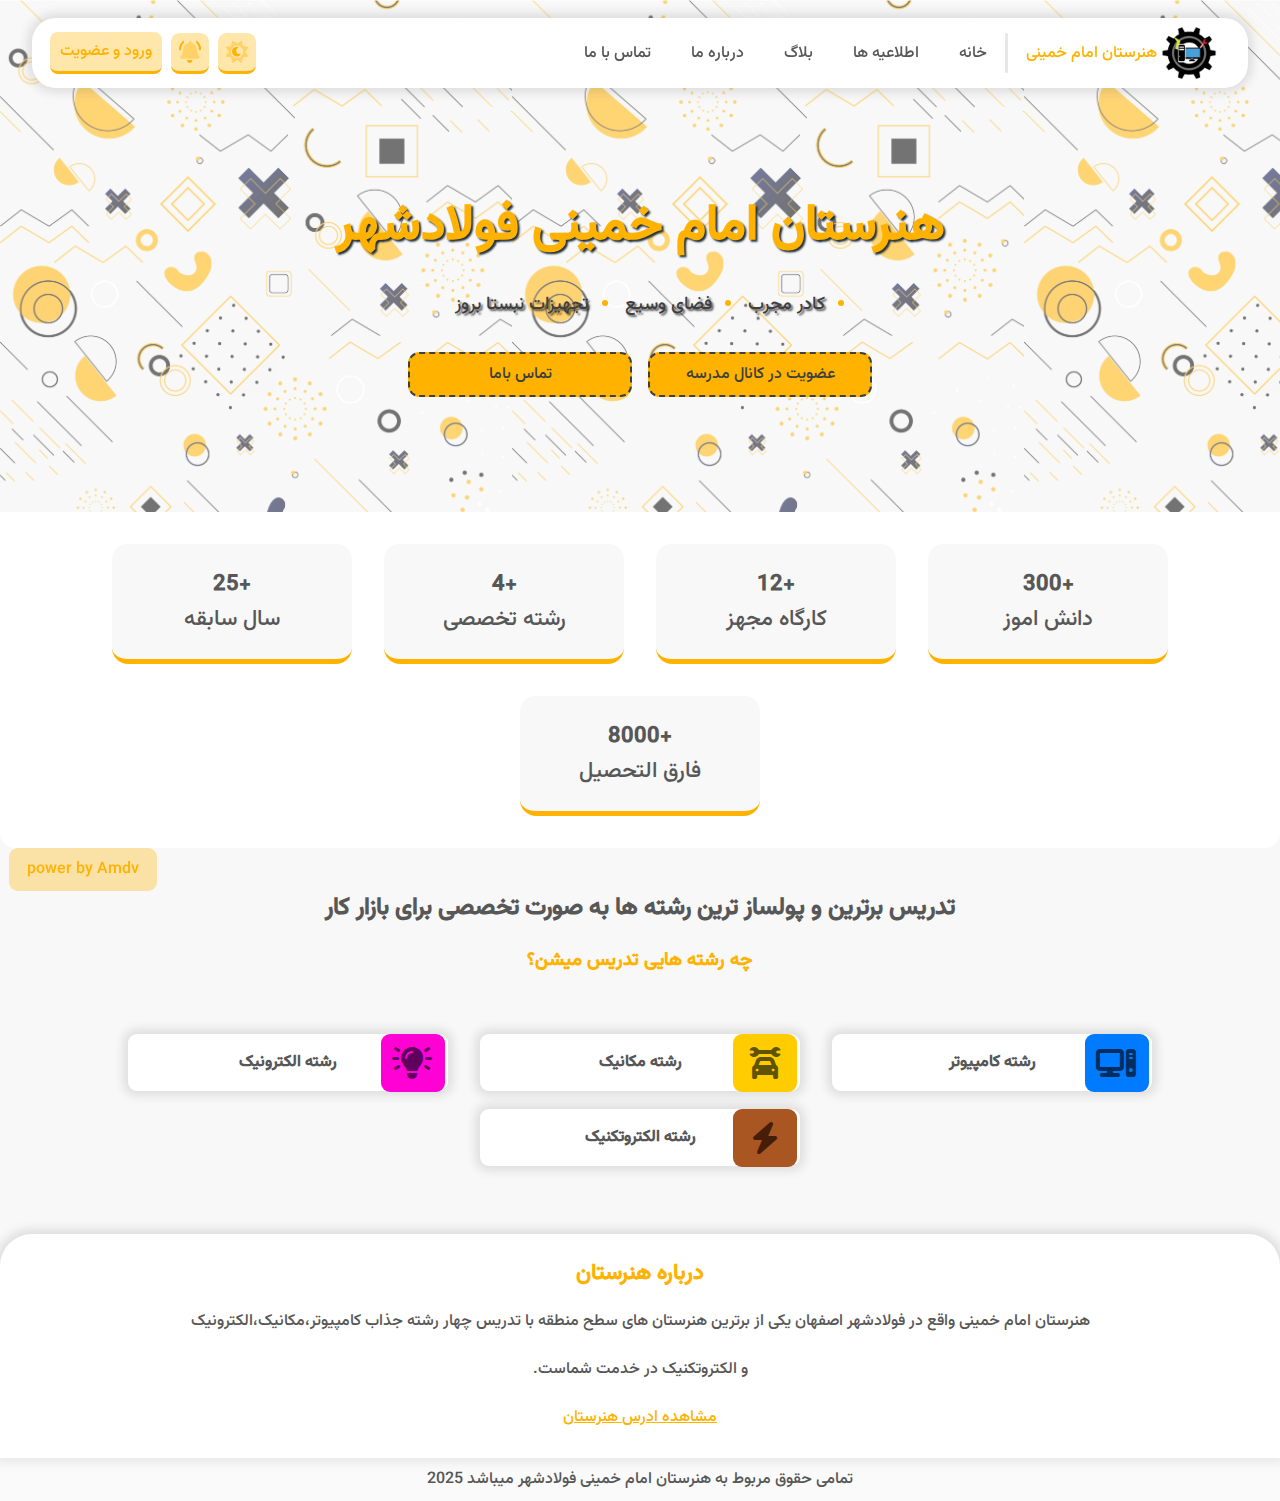
<file: em/index.html>
<!DOCTYPE html>
<html lang="en">
<head>
    <meta charset="UTF-8">
    <meta name="viewport" content="width=device-width, initial-scale=1.0" />
    <link rel="stylesheet" href="style.css">
    <link rel="stylesheet" href="assets/css/all.css">
    <link rel="stylesheet" href="./media.css">
    <link rel="shortcut icon" href="./assets/img/logo.png" type="image/x-icon">
    <title>هنرستان امام خمینی فولادشهر</title>
</head>
<body dir="rtl">
<div class="loader-page">
        <div class="loader"></div>
</div>
<a class="powered" href="#">power by Amdv</a> </div>
<div class="baner">
    <div>
        <i class="btn-closemenu fa-duotone fa-solid fa-close"></i>
    </div>
</div>
    <div class="header">
        <div class="min-continer">
        <div class="logo min-continer"><a href="#"><img src="./assets/img/logo.png" alt="" srcset=""><span>هنرستان امام خمینی</span></a></div>
        <div class="menu-liner"></div>
        <ul>
            <a href="#">خانه</a>
            <a href="#">اطلاعیه ها</a>
            <a href="#">بلاگ</a>
            <a href="#">درباره ما</a>
            <a href="#">تماس با ما</a>
        </ul>
        </div>
        <div class="min-continer">
            <i class="btn-menu btn-serves fa-duotone fa-solid fa-bars" onclick="showmenu()"></i>
            <i class="btn-darkmod btn-serves fa-duotone fa-solid fa-moon-over-sun" onclick="darkmod()"></i>
            <i class="btn-bell btn-serves fa-duotone fa-solid fa-bell-ring"></i>
            <a href="#" class="btn-log-reg">ورود و عضویت</a> </div>
    </div>
<div class="mobile-menu-cover" onclick="showmenu()"></div>
<div class="mobile-menu">
    <div class="btn-continer">
    <i class="btn-closemenu fa-duotone fa-solid fa-close" onclick="showmenu()"></i>
        </div>
    <a class="logo-menu-mobile" href="#">هنرستان امام خمینی</a>
    <ul>

        <a href="#">خانه</a>
        <a href="#">بلاگ</a>
        <a href="#">درباره ما</a>
        <a href="#">تماس با ما</a>
        <a href="#">اطلاعیه ها</a>
    </ul>
    <div class="btn-serves">
        <i class="btn-darkmod btn-serves fa-duotone fa-solid fa-moon-over-sun" onclick="darkmod()"></i>
        <i class="btn-bell btn-serves fa-duotone fa-solid fa-bell-ring"></i>
    </div>
</div>
<div class="hero">
    <div class="hero-cover">
        <h4>هنرستان امام خمینی فولادشهر</h4>
        <ul>
            <li>کادر مجرب</li>
            <li>فضای وسیع</li>
            <li>تجهیزات نبستا بروز</li>
        </ul>
        <div class="box-min">
        <a href="#">عضویت در کانال مدرسه</a>
            <a href="#">تماس باما</a>
        </div>
    </div>
</div>
<div class="count">
    <div class="count-card">
        <h4>+300</h4>
        <span>دانش اموز</span>
    </div>
    <div class="count-card">
        <h4>+12</h4>
        <span>کارگاه مجهز</span>
    </div>
    <div class="count-card">
        <h4>+4</h4>
        <span>رشته تخصصی</span>
    </div>
    <div class="count-card">
        <h4>+25</h4>
        <span>سال سابقه</span>
    </div>
    <div class="count-card">
        <h4>+8000</h4>
        <span>فارق التحصیل</span>
    </div>
</div>
<div class="fields">
    <p>تدریس برترین و پولساز ترین رشته ها به صورت تخصصی برای بازار کار</p>
    <h3>چه رشته هایی تدریس میشن؟</h3>
    <div class="fields-continer">
        <div class="field"><i class="com fa-solid fa-computer"></i><h4>رشته کامپیوتر</h4></div>
        <div class="field"><i class="mec fa-solid fa-car-mechanic"></i><h4>رشته مکانیک</h4></div>
        <div class="field"><i class="elc fa-solid fa-lightbulb-on"></i><h4>رشته الکترونیک</h4></div>
        <div class="field"><i class="elt fa-solid fa-bolt"></i><h4>رشته الکتروتکنیک</h4></div>
    </div>
</div>
<div class="footer">
    <div class="info">
        <h4>درباره هنرستان</h4>
        <p>هنرستان امام خمینی واقع در فولادشهر اصفهان یکی از برترین هنرستان های سطح منطقه با تدریس چهار رشته جذاب کامپیوتر،مکانیک،الکترونیک و الکتروتکنیک در خدمت شماست. </p>
        <a href="#">مشاهده ادرس هنرستان</a>
    </div>
</div>
<div class="devend"><span>  تمامی حقوق مربوط به هنرستان امام خمینی فولادشهر میباشد 2025 </span></div>
</body>
<script src="script.js"></script>
</html>
</file>
<file: em/style.css>
@font-face {
    font-family: vazir;
    src: url(./assets/fonts/Vazirmatn-Medium.ttf);
    src: url(./assets/fonts/Vazirmatn-Medium.woff2);
}
*{
    margin: 0;
    padding: 0;
    box-sizing: border-box;
}
body::-webkit-scrollbar{
    width: 10px;
}
body::-webkit-scrollbar-track{
    background: var(--background1);
}
body::-webkit-scrollbar-thumb{
    background: var(--color2);
    border-radius: 2px;
}
body{
    font-family: vazir;
    background: var(--background2);
}
:root{
    --color-txt : #575757;
    --color1 : rgba(255, 178, 0, 0.33);
    --color2 : #ffb200;
    --background1 : #ffffff;
    --background2: #f8f8f8;
    --box-neon : 0 0 0 30px;
    --boxshadow1: 0 0 10px 5px rgba(77, 77, 77, 0.14);
    --linecolor : #e7e7e7;
    --background2-cover:  rgba(255, 255, 255, 0.45);
    --color-txt2 : #3f3f3f;
}
:root.dark{
    --color-txt : #b6b6b6;
    --color1 : rgba(255, 178, 0, 0.33);
    --color2 : #ffb200;
    --background1 : #22303c;
    --background2: #15202b;
    --box-neon : 0 0 0 30px;
    --boxshadow1: 0 0 10px 5px rgba(0, 0, 0, 0.14);
    --linecolor : rgba(128, 128, 128, 0.4);
   --background2-cover: rgba(21, 32, 43, 0.49);
    --color-txt2 : #e1e1e1;
}
.mobile-menu::-webkit-scrollbar{
    width: 10px;
}
.mobile-menu::-webkit-scrollbar-track{
    background: var(--background1);
}
.mobile-menu::-webkit-scrollbar-thumb{
    background: var(--color2);
    border-radius: 2px;
}
.loader-page{
    position: fixed;
    width: 100%;
    height: 100%;
    z-index: 999;
    background: #15202b;
    display: flex;
    align-items: center;
    justify-content: center;
}
.loader-page .loader{
    position: absolute;
    width: 5em;
    height: 5em;
    border-radius: 50%;
    animation: loader 1s linear infinite;
    border: 6px solid #bbbbbb;
    border-top: 6px solid var(--color2);
}
@keyframes loader {
    0%{
    transform: rotate(0deg);
    }
    100%{
        transform: rotate(360deg);
    }
}
.powered{
    background: var(--color1);
    color: var(--color2);
    position: fixed;
    bottom: 1vh;
    left: 1vh;
    padding: 1vh 2vh;
    text-decoration: none;
    border-radius: 1vh;
    z-index: 888;
}
.baner {
    width: 100%;
    height: 70px;
    background-color: var(--color2);
    display: flex;
    align-items: center;
    justify-content: space-between;
    padding: 0 1em;
    display: none;
}
.baner .btn-closemenu{
    font-size: 22px;
    background-color: rgba(255, 255, 255, 0.22);
    padding: 5px;
    color: rgba(255, 255, 255, 0.8);
    border-radius: 5px;
}
.header{
    background: var(--background1);
    width: 95%;
    height: 70px;
    margin: 2vh auto;
    border-radius: 1.5em;
    box-shadow: var(--boxshadow1);
    padding: 1vh 2vh;
    display: flex;
    align-items: center;
    justify-content: space-between;
    position: fixed;
    left: 50%;
    transform: translateX(-50%);
    z-index: 998;
}
.header .min-continer{
    display: flex;
    align-items: center;
    justify-content: center;
}
.header .min-continer .menu-liner{
    width: 3px;
    height: 40px;
    background: var(--linecolor);
    margin: 0 1vh 0 0;
    border-radius: 5px;
}
.header .logo{
    padding: 1vh;
}
.header .logo a{
    text-decoration: none;
    color: var(--color2);
    font-size: 1em;
    display: flex;
    align-items: center;
}
.header .logo a img{
    width: 4em;
}
.header .min-continer ul a{
    text-decoration: none;
    padding: 1vh 2vh;
    color: var(--color-txt);
    transition: 0.3s;
}
.header .min-continer ul a:hover{
    color: var(--color2);

}
.header .min-continer .btn-log-reg {
    text-decoration: none;
    color: var(--color2);
    background: var(--color1);
    padding: 7px 10px;
    border-radius: 0.5em;
    margin: 0 1vh 0 0;
    transition: 0.2s;
    border-bottom: 3px solid var(--color2);
}
.header .min-continer .btn-serves{
    color: var(--color2);
    background: var(--color1);
    font-size: 22px;
    padding: 8px;
    border-radius: 0.4em;
    margin: 0 1vh 0 0;
    cursor: pointer;
    border-bottom: 3px solid var(--color2);
    transition: 0.2s;
}
.header .min-continer .btn-menu{
    display: none;
}
.header .min-continer .btn-serves:active , .header .min-continer .btn-log-reg:active{
    transform: scale(0.88);
    border: none;

}
.hero{
    width: 100%;
    height: 32em;
    background-image: url(./assets/img/bk-hero_11zon.webp);
    background-repeat: repeat;
    background-size: contain;
    text-align: center;
    box-shadow: var(--boxshadow1);
}
.hero .hero-cover{
    width: 100%;
    height: 32em;
    background-color: var(--background2-cover);
    position: absolute;
    padding: 5em 2em 0 2em;
    display: flex;
    align-items: center;
    justify-content: center;
    flex-direction: column;
}
.hero .hero-cover h4{
    color: var(--color2);
    font-size: 50px;
    width: 100%;
    text-shadow: 2px 2px 2px #22303c;
}
.hero .hero-cover ul{
    width: 100%;
    margin: auto;
    display: flex;
    justify-content: center;
    flex-wrap: wrap;
    margin: 1em 0;
}
.hero .hero-cover ul li{
    margin: 1vh 2vh;
    font-size: 18px;
    color: var(--color-txt2);
    text-shadow: 2px 2px 2px rgba(0, 0, 0, 0.63);
}
.hero .hero-cover ul li::marker{
    color: var(--color2);
}
.hero .hero-cover .box-min a{
    text-decoration: none;
    border: 2px dashed var(--color-txt2);
    background-color: var(--color2);
    color: var(--color-txt2);
    padding: 0.5em 2em;
    border-radius: 0.7em;
    margin: 0.5em;
    width: 14em;
}
.hero .box-min{
    display: flex;
    align-items: center;
    justify-content: center;
    flex-wrap: wrap;
}
.mobile-menu-cover{
    position: fixed;
    width: 100%;
    height: 100vh;
    background: var(--color1);
    backdrop-filter: blur(2px);
    z-index: 998;
    display: none;
}
.mobile-menu{
    position: fixed;
    padding: 1vh;
    width: 15em;
    height: 96vh;
    background: var(--background1);
    margin: 2vh;
    border-radius: 0.5em;
    z-index: 999;
    transform: translateX(110%);
    transition: 0.4s;
    opacity: 0;
    text-align: center;
    overflow: auto;
}
.mobile-menu .btn-continer{
    display: flex;
    justify-content: left;
    margin-bottom: 1vh;
}
.mobile-menu .logo-menu-mobile{
    text-decoration: none;
    color: var(--color2);
    font-size: 1.2em;
    border-bottom: 2px solid rgba(138, 138, 138, 0.52);
    padding: 1vh;
    margin: 1vh 0;
}
.mobile-menu ul{
    margin: 2vh;
    padding: 1vh 0;
    display: flex;
    flex-direction: column;
    text-align: right;
    border-bottom: 2px solid rgba(138, 138, 138, 0.52);
}
.mobile-menu ul a{
    text-decoration: none;
    color: var(--color-txt);
    padding: 0.7em 0.5vh;
}
.mobile-menu ul a:hover{
    color: var(--color2);
}
.mobile-menu .btn-continer .btn-closemenu{
    color: var(--color2);
    background: var(--color1);
    font-size: 22px;
    padding: 7px 9px;
    border-radius: 0.4em;
    cursor: pointer;
    transition: 0.2s;
}
.mobile-menu .btn-serves{
    display: flex;
    justify-content: center;
}
.mobile-menu .btn-serves i{
    color: var(--color2);
    background: var(--color1);
    font-size: 24px;
    padding: 8px 25px;
    border-radius: 0.4em;
    margin: 0 1vh 0 0;
}
.mobile-menu.active{
    transform: none;
    opacity: 1;
}
.mobile-menu-cover.active{
    display: block;
}
.count{
    width: 100%;
    background-color: var(--background1);
    padding: 1em;
    border-radius: 0 0 1em 1em;
    display: flex;
    align-items: center;
    flex-wrap: wrap;
    justify-content: center;
}
.count .count-card{
    width: 15em;
    height: 120px;
    background-color: var(--background2);
    border-radius: 1em;
    margin: 1em;
    display: flex;
    align-items: center;
    justify-content: center;
    flex-direction: column;
    border-bottom: 5px solid var(--color2);
    transition: 0.1s;
}
.count .count-card h4 ,.count .count-card span{
    font-size: 22px;
    color: var(--color-txt);
}.count .count-card:hover{
    border: none;
    cursor: pointer;
 }

.fields{
    width: 90%;
    margin: 2em auto 2vh auto;
    padding: 1vh;
    border-radius: 1vh;
    text-align: center;
}
.fields p{
    font-size: 1.5em;
    color: var(--color-txt);
    font-weight: bold;
}
.fields h3{
    color: var(--color2);
    padding: 1em 0;
}
.fields .fields-continer{
    width: 100%;
    margin: 1em auto;
    display: flex;
    flex-wrap: wrap;
    align-items: center;
    justify-content: center;
    padding: 1em 0;
    border-radius: 1em;
}
.fields .fields-continer .field{
    background: var(--background1);
    width: 20em;
    padding: 1em;
    border-radius: 1vh;
    color: var(--color-txt);
    display: flex;
    align-items: center;
    justify-content: center;
    position: relative;
    margin: 1vh 1em;
    box-shadow: var(--boxshadow1);
}
.fields .fields-continer .field i {
    font-size: 2em;
    position: absolute;
    right: 0.1em;
    border-radius: 1vh;
    padding: 0.4em;
    width: 2em;
    text-align: center;
}
.fields .fields-continer .field .com{
    background: #007bff;
    color: #002e60;
}
.fields .fields-continer .field .mec{
    background: #ffcc00;
    color: #605300;
}
.fields .fields-continer .field .elc{
    background: #ff00d5;
    color: #60005e;
}
.fields .fields-continer .field .elt{
    background: #a95623;
    color: #461e08;
}
.footer{
    border-radius: 2em 2em 0 0;
    padding: 1em;
    background: var(--background1);
    bottom: 0;
    display: flex;
    flex-wrap: wrap;
    width: 100%;
    margin: 0 auto;
    box-shadow: var(--boxshadow1);
    align-items: center;
    justify-content: center;
}
.footer .info{
    text-align: center;
    line-height: 3em;
    width: 900px;
}
.footer .info h4{
    color: var(--color2);
    font-size: 22px;
}
.footer .info p{
    font-size: 16px;
    color: var(--color-txt);
}.footer .info a{
    color: var(--color2);
 }

.devend{
    background: rgba(255, 255, 255, 0.32);
    color: var(--color-txt);
    text-align: center;
    padding: 1vh 0;
    width: 100%;
}
</file>
<file: em/media.css>
@media only screen and (max-width:1000px){
    .header .min-continer ul {
        display: none;
    }
    .header .min-continer .btn-menu{
        display: block;
    }
    .header .menu-liner{
        display: none;
    }
    .hero , .hero .hero-cover{
        height: 40em;
    }
    .hero-cover{
        padding: 8em 2em 0 2em;
    }
}
@media only screen and (min-width:1000px) {
    .mobile-menu-cover{
        display: none;
    }
}
@media only screen and (max-width:750px){
    .header{
        border-radius: 1vh;
        width: 98%;
        margin: 1vh auto;
    }
    .header .min-continer .btn-darkmod , .btn-bell{
        display: none;
    }
    .header .min-continer .btn-menu , .header .min-continer .btn-log-reg{
        border-bottom: 0;
    }
    .header .logo a span{
        display: none;
    }
    .fields .fields-continer .field{
        width: 100%;
    }
}
@media only screen and (min-width:750px){
    .mobile-menu .btn-serves{
        display: none;
    }
}
@media only screen and (min-width:946px) {
    .footer{

    }
}
@media only screen and (max-width:545px) {
    .count .count-card {
        width: 40%;
    }
}
</file>
